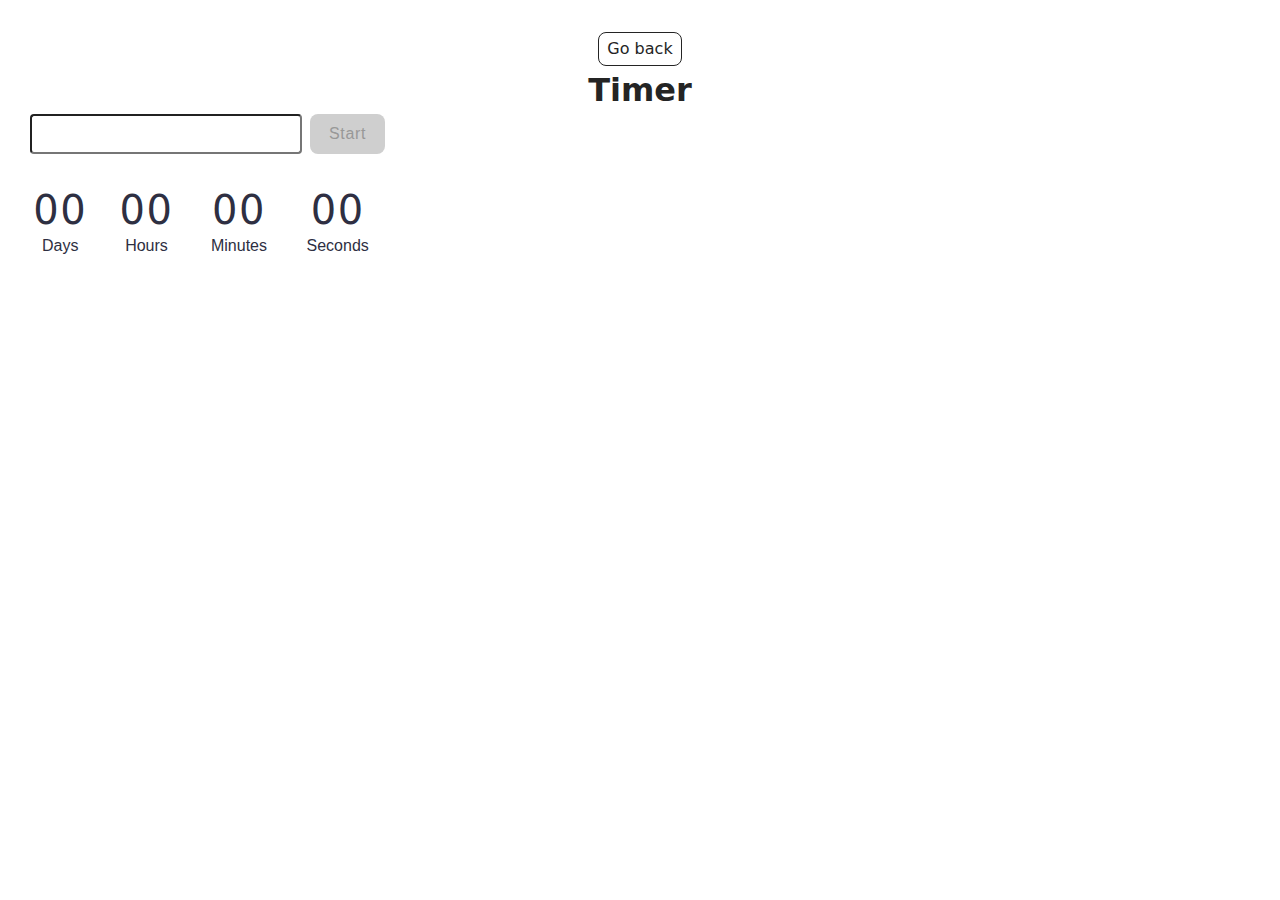
<file: src/1-timer.html>
<!DOCTYPE html>
<html lang="en">
  <head>
    <meta charset="UTF-8" />
    <meta http-equiv="X-UA-Compatible" content="IE=edge" />
    <meta name="viewport" content="width=device-width, initial-scale=1.0" />
    <title>Gallery</title>
    <link rel="stylesheet" href="./css/styles.css" />
  </head>
  <body>
    <main>
      <div class="container">
        <a class="back-link" href="./index.html">Go back</a>
        <h1 class="main-title">Timer</h1>
      </div>
      <div class="input-button">
        <input class="input" type="text" id="datetime-picker" />
        <button class="button" type="button" data-start disabled>Start</button>
      </div>
      <div class="timer">
        <div class="field">
          <span class="value" data-days>00</span>
          <span class="label">Days</span>
        </div>
        <div class="field">
          <span class="value" data-hours>00</span>
          <span class="label">Hours</span>
        </div>
        <div class="field">
          <span class="value" data-minutes>00</span>
          <span class="label">Minutes</span>
        </div>
        <div class="field">
          <span class="value" data-seconds>00</span>
          <span class="label">Seconds</span>
        </div>
      </div>
    </main>
    <script type="module" src="./js/1-timer.js"></script>
  </body>
</html>
</file>
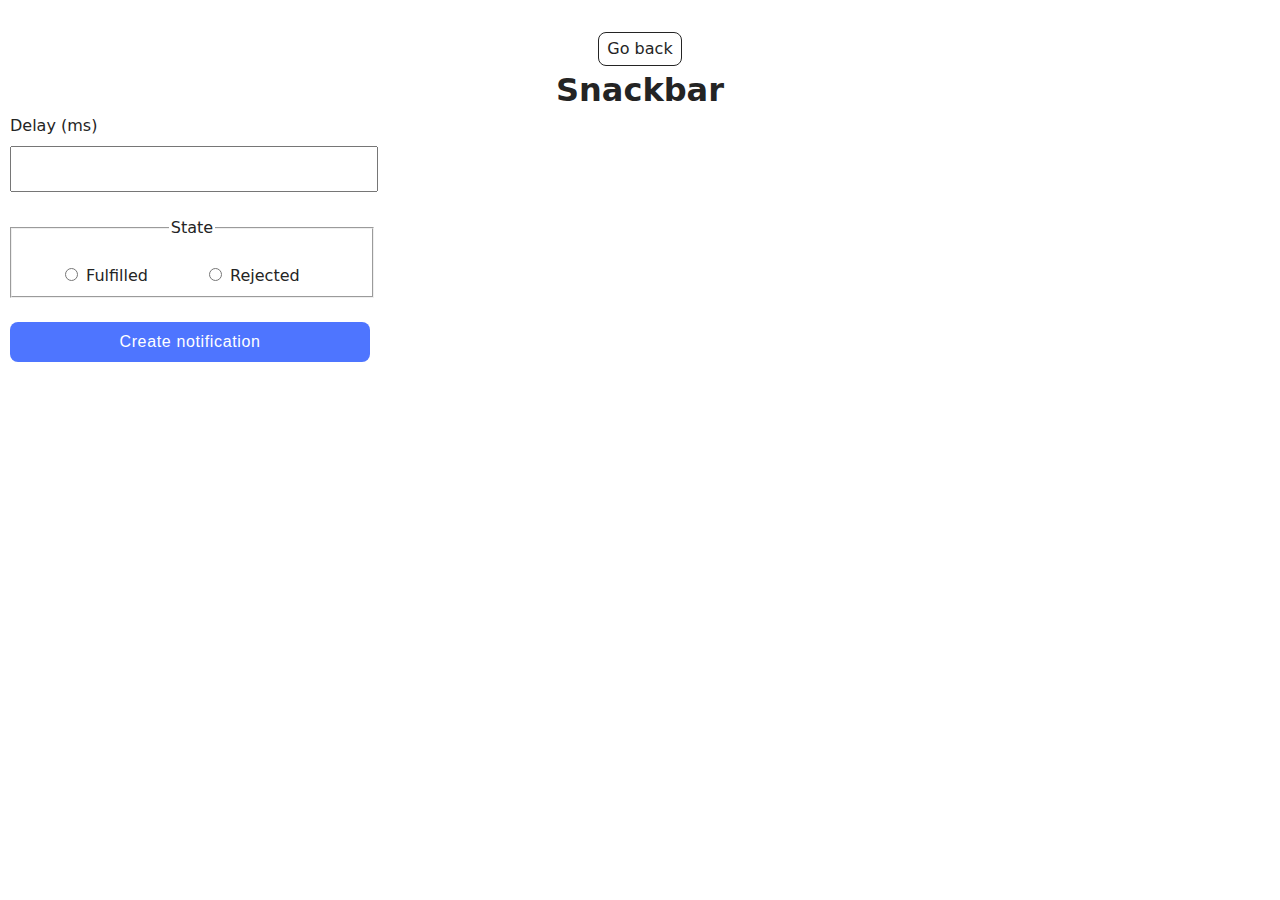
<file: src/2-snackbar.html>
<!DOCTYPE html>
<html lang="en">
  <head>
    <meta charset="UTF-8" />
    <meta http-equiv="X-UA-Compatible" content="IE=edge" />
    <meta name="viewport" content="width=device-width, initial-scale=1.0" />
    <title>Form</title>
    <link rel="stylesheet" href="./css/styles.css" />
  </head>
  <body>
    <main>
      <div class="container">
        <a class="back-link" href="./index.html">Go back</a>
        <h1 class="main-title">Snackbar</h1>
      </div>
      <form class="form">
        <label class="label-form">
          Delay (ms)
          <input class="input-form" type="number" name="delay" required />
        </label>

        <fieldset class="fieldset">
          <legend>State</legend>
          <label class="label-fieldset">
            <input type="radio" name="state" value="fulfilled" required />
            Fulfilled
          </label>
          <label class="label-fieldset">
            <input type="radio" name="state" value="rejected" required />
            Rejected
          </label>
        </fieldset>

        <button class="button-submit" type="submit">Create notification</button>
      </form>
    </main>
    <script type="module" src="./js/2-snackbar.js"></script>
  </body>
</html>
</file>
<file: src/css/styles.css>
/**
  |============================
  | include css partials with
  | default @import url()
  |============================
*/
/* Common styles */
@import url('./reset.css');
@import url('./base.css');
@import url('./container.css');
@import url('./animations.css');

/* Sections style */
@import url('./header.css');
@import url('./vite-promo.css');
@import url('./badges.css');
@import url('./back-link.css');
@import url('./footer.css');

.input-button{
  display: flex;
    align-items: flex-start;
    justify-content: flex-start;
    flex-direction: row;
    gap: 8px;
    width: 355px;
      height: 40px;
      padding-left: 30px;
      margin-bottom: 32px;
}
.input{
  display: flex;
    align-items: flex-start;
    justify-content: flex-start;
    flex-direction: row;
    gap: 8px;
    width: 272px;
      height: 40px;
      border-radius: 4px;
      box-sizing: border-box;
      font-weight: 400;
        font-size: 16px;
        line-height: 1.5;
        letter-spacing: 0.04em;
        color: #2e2f42;
}
.button{
  box-sizing: border-box;
  border-radius: 8px;
    padding: 8px 16px;
    width: 75px;
    height: 40px;
    background: #4e75ff;
    font-weight: 500;
      font-size: 16px;
      line-height: 1.5;
      letter-spacing: 0.04em;
      color: #fff;
      border: none;
}
.timer{
  display: flex;
    align-items: flex-start;
    justify-content: flex-start;
    flex-direction: row;
    gap: 24px;
    width: 346px;
      height: 72px;
      padding-left: 30px;
}
.value{
  font-weight: 400;
    font-size: 40px;
    line-height: 1.2;
    letter-spacing: 0.04em;
    color: #2e2f42;
}
.label{
  font-family: "Montserrat", sans-serif;
  font-weight: 400;
    font-size: 16px;
    line-height: 1.5;
    color: #2e2f42;
}
.button:disabled{
background: #cfcfcf;
font-weight: 500;
  font-size: 16px;
  line-height: 1.5;
  letter-spacing: 0.04em;
  color: #989898;
}

.button:hover{
  background: #6c8cff;
  font-weight: 500;
    font-size: 16px;
    line-height: 1.5;
    letter-spacing: 0.04em;
    color: #fff;
}
.input:hover{
  border-radius: 6px;
}
.input:active{
  border-color: 4E75FF;
}


.form{
  display: flex;
    align-items: flex-start;
    justify-content: flex-start;
    flex-direction: column;
    gap: 24px;
    margin-left: 10px;
}

.label-form{
  display: flex;
    align-items: flex-start;
    justify-content: flex-start;
    flex-direction: column;
    gap: 8px;
}
.input-form{
  max-width: 360px;
  width: 360px;
    height: 40px;
}
.fieldset{
  width: 360px;
    height: 78px;
    margin: 0px;
    padding: 0px;
    display: flex;
      align-items: center;
      justify-content: flex-start;
      flex-direction: row;
      gap: 8px;
      
}
.label-fieldset{
  margin-top: 24px;
  margin-left: 48px;
}

.button-submit{
  display: flex;
    align-items: center;
    justify-content: center;
    flex-direction: row;
    gap: 10px;
    border-radius: 8px;
      padding: 8px 16px;
      width: 360px;
      height: 40px;
      background: #4e75ff;
      font-weight: 500;
        font-size: 16px;
        line-height: 1.5;
        letter-spacing: 0.04em;
        color: #fff;
        border: none;
}
.button-submit:hover{
background: #6c8cff;
}
</file>
